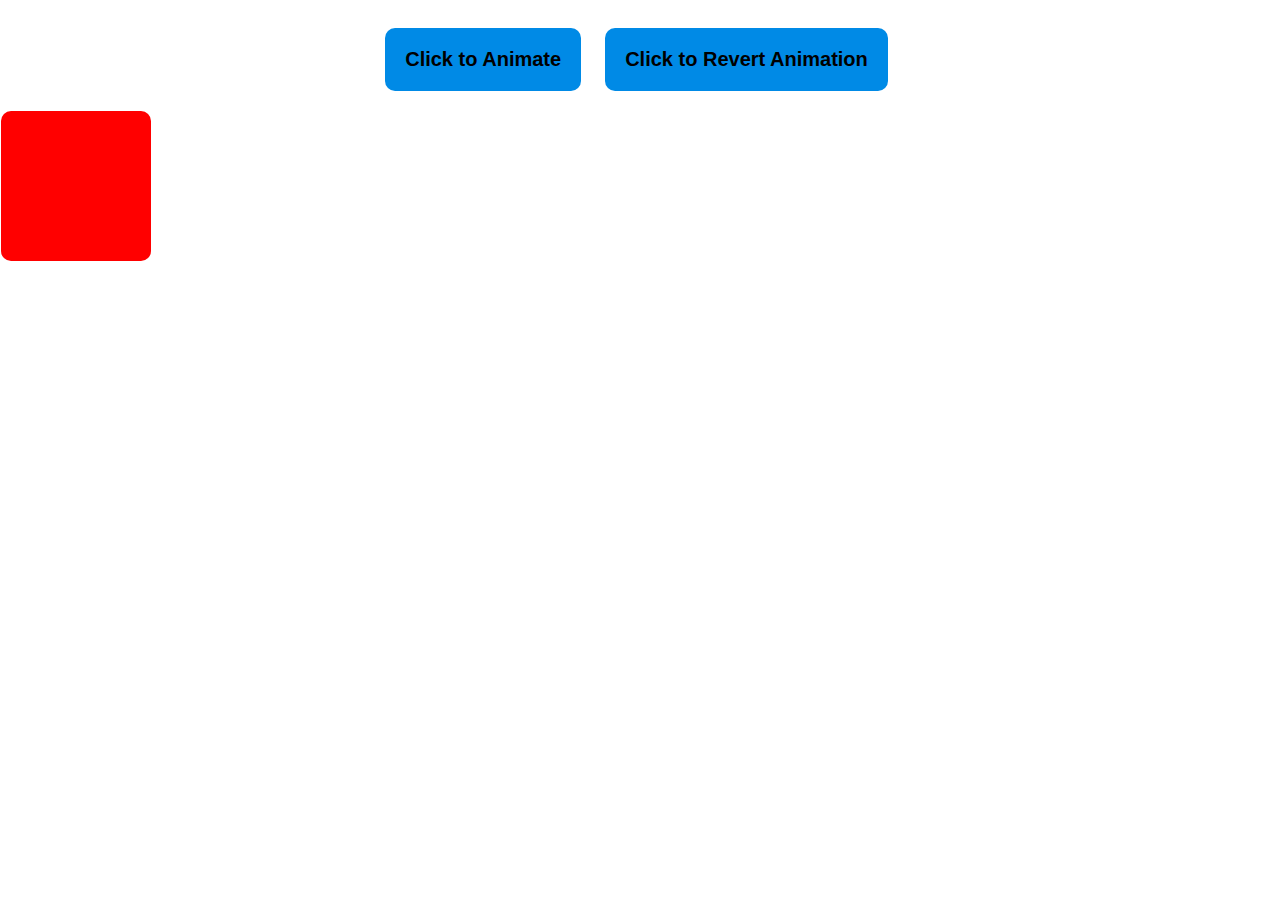
<file: JQuery/Animate CSS/index.html>
﻿<!DOCTYPE html>

<html lang="en" xmlns="http://www.w3.org/1999/xhtml">
<head>
    <meta charset="utf-8" />
    <link href="styles.css" rel="stylesheet" />
    <script src="https://ajax.googleapis.com/ajax/libs/jquery/3.7.1/jquery.min.js"></script>

    <script src="script.js" type="text/javascript"></script>

    <title>CSS Animate</title>
</head>
<body>
    <div class="container">
        <div class="btn-els">
            <button id="btn-el">Click to Animate</button>
            <button id="btnrev-el">Click to Revert Animation</button>
        </div>

        <div class="box">

        </div>


    </div>
</body>
</html>
</file>
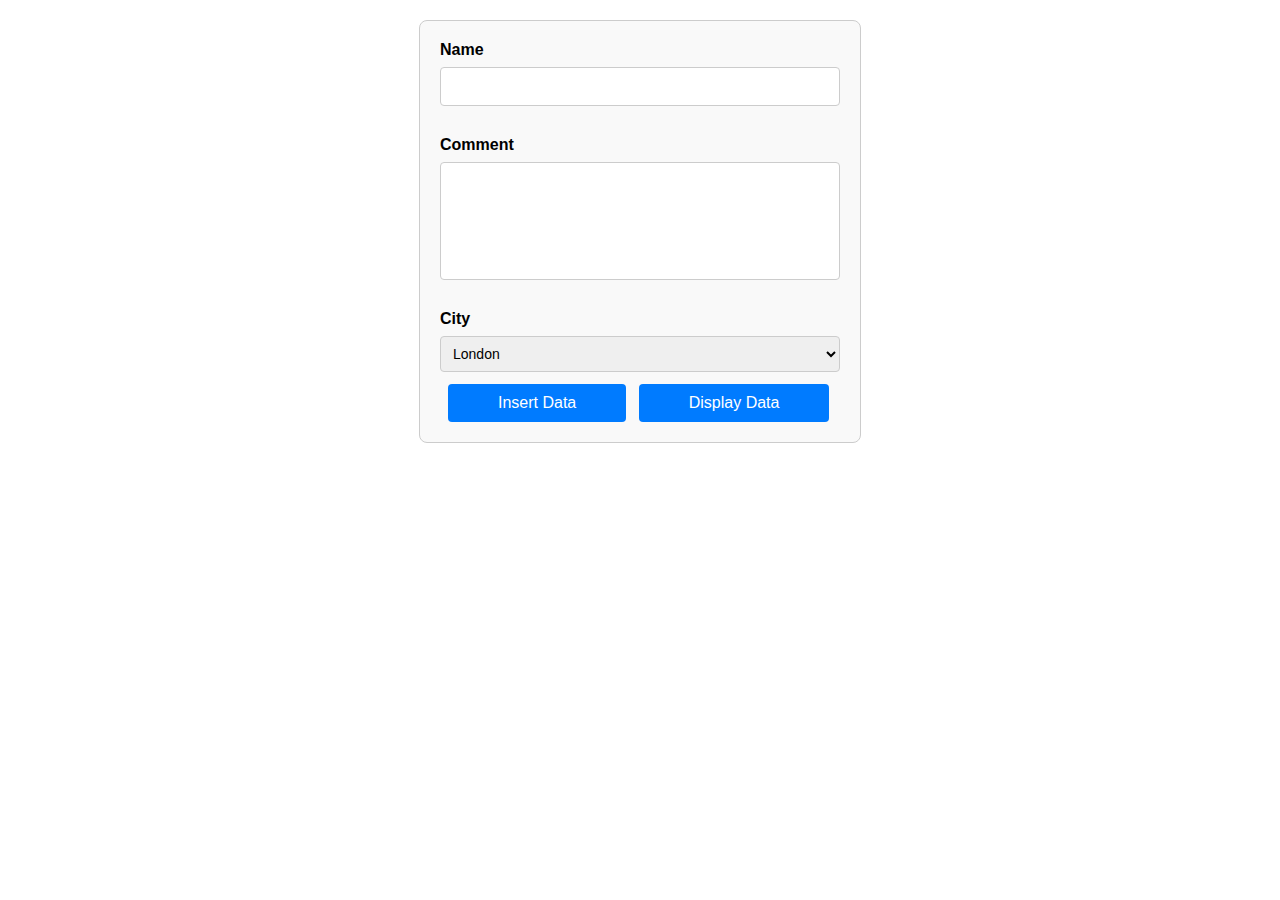
<file: JQuery/Form/index.html>
﻿<!DOCTYPE html>

<html lang="en" xmlns="http://www.w3.org/1999/xhtml">
<head>
    <meta charset="utf-8" />

    <link href="styles.css" rel="stylesheet" />
    <script src="https://ajax.googleapis.com/ajax/libs/jquery/3.7.1/jquery.min.js"></script>

    <script src="script.js" type="text/javascript"></script>

    <title>Form</title>
</head>
<body>
    <div class="container">
        <form>
            <label for="name">Name</label>
            <input type="text" id="name" name="name" value="" /><br />
            <label for="comment">Comment</label>
            <textarea id="comment" name="comment"></textarea><br />
            <label for="city">City</label>
            <select name="city" id="city">
                <option value="london">London</option>
                <option value="india">India</option>
                <option value="brazil">Brazil</option>
            </select>
            <div class="buttons">
                <input id="insert-el" type="submit" name="submit" value="Insert Data" />

                <input id="input-el" type="submit" name="submit" value="Display Data" />
            </div>
        </form>
    </div>
</body>
</html>
</file>
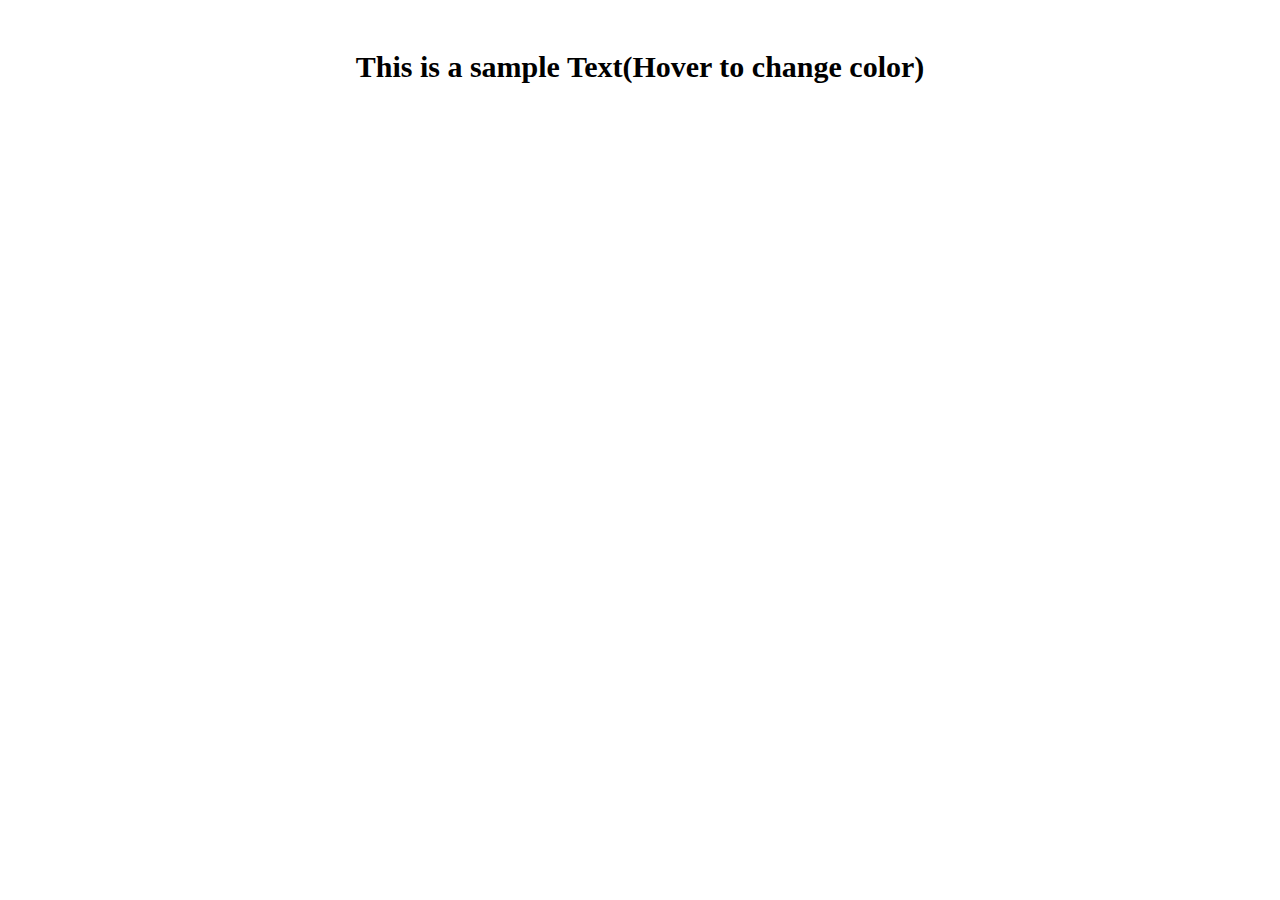
<file: JQuery/Hover/index.html>
﻿<!DOCTYPE html>

<html lang="en" xmlns="http://www.w3.org/1999/xhtml">
<head>
    <meta charset="utf-8" />
    <link href="styles.css" rel="stylesheet" />
    <script src="https://ajax.googleapis.com/ajax/libs/jquery/3.7.1/jquery.min.js"></script>

    <script src="script.js" type="text/javascript"></script>

    <title>Hover</title>
</head>
<body>
    <div class="container">
        <p> This is a sample Text(Hover to change color)</p>

    </div>
</body>
</html>
</file>
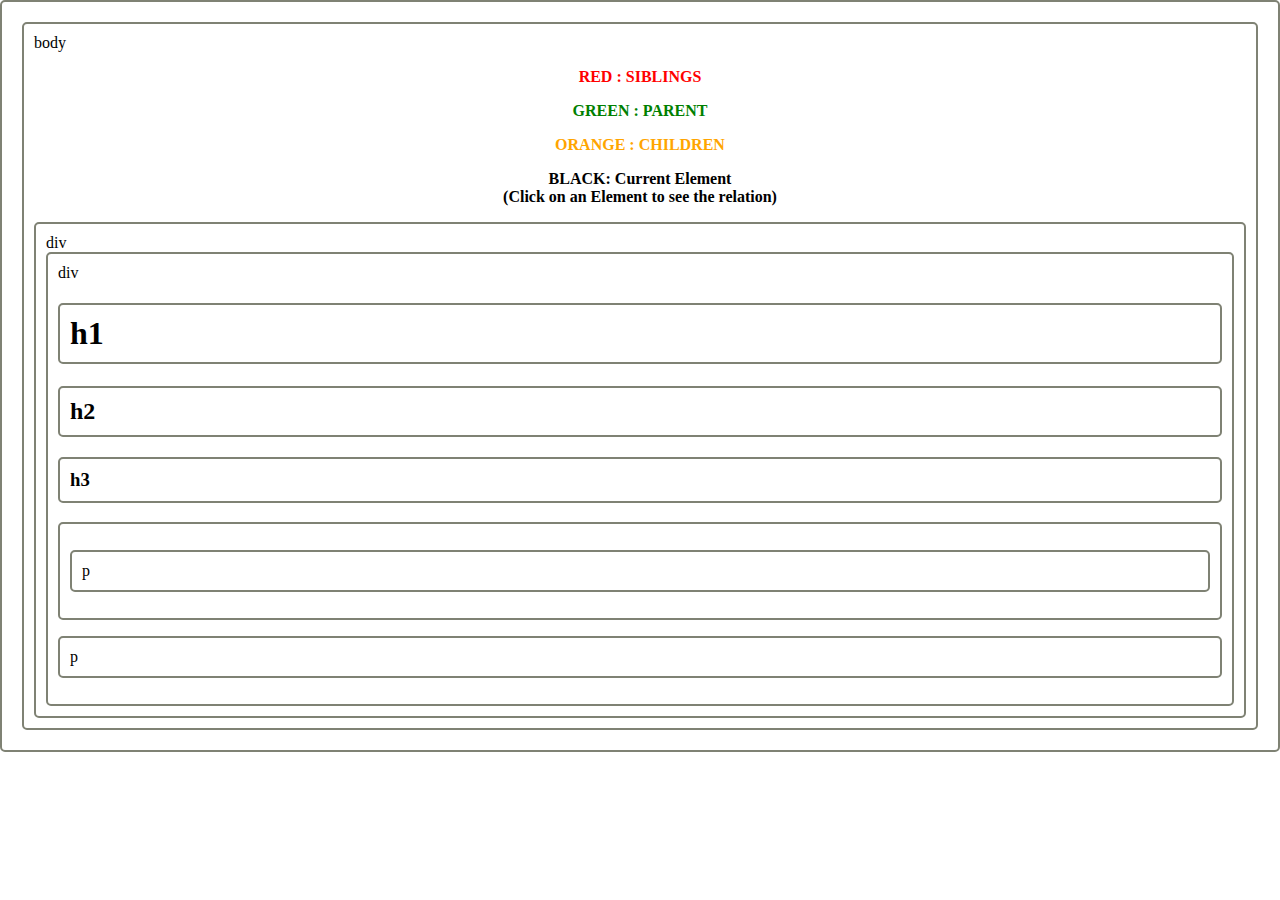
<file: JQuery/ParentChild/index.html>
﻿<!DOCTYPE html>
<html lang="en" xmlns="http://www.w3.org/1999/xhtml">
<head>
    <meta charset="utf-8" />
    <link href="styles.css" rel="stylesheet" />
    <script src="https://ajax.googleapis.com/ajax/libs/jquery/3.7.1/jquery.min.js"></script>
    <script src="script.js" type="text/javascript"></script>
    <title></title>
</head>
<body>
    body
    <div class="infodiv">
        <p class="infodiv red">RED : SIBLINGS</p>
        <p class="infodiv green">GREEN : PARENT</p>
        <p class="infodiv orange">ORANGE : CHILDREN</p>
        <p class="infodiv">BLACK: Current Element <br />(Click on an Element to see the relation)</p>
    </div>

    <div class="container">
        div
        <div class="innerContainer">
            div
            <h1 class="h1">h1</h1>
            <h2 class="h2">h2</h2>
            <h3 class="h3">h3</h3>
            <div>
                <p class="p">p</p>
            </div>
            <p class="p">p</p>
        </div>
    </div>
</body>
</html>
</file>
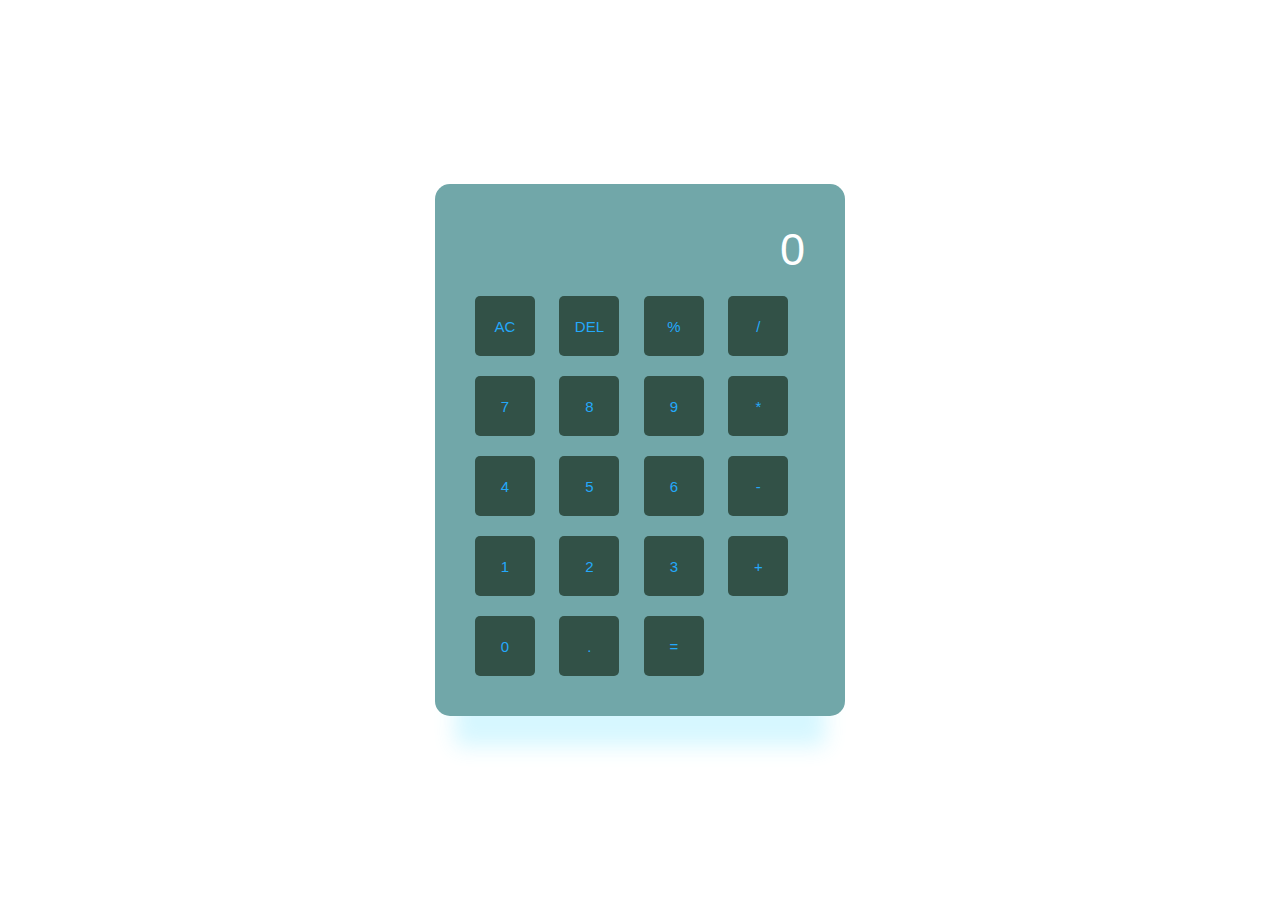
<file: Javascrip Task/Javascript/Calculator/index.html>
<!DOCTYPE html>
<html lang="en">
<head>
    <meta charset="UTF-8">
    <meta name="viewport" content="width=device-width, initial-scale=1.0">
    <link rel="stylesheet" href="styles.css">
    <title>Calculator</title>
</head>
<body>
    
    <div class="calculator">
        <div class="content">
            <input type="text" placeholder="0" id="inputBox" onkeyup="checkLetters(this)">
            <div>
                <button>AC</button>
                <button>DEL</button>
                <button>%</button>
                <button>/</button>
                
            </div>
            <div>
                <button>7</button>
                <button>8</button>
                <button>9</button>
                <button>*</button>
                
            </div>
            <div>
                <button>4</button>
                <button>5</button>
                <button>6</button>
                <button>-</button>
                
            </div>
            <div>
                <button>1</button>
                <button>2</button>
                <button>3</button>
                <button>+</button>
                
            </div>
            <div>
                
                <button>0</button>
                <button>.</button>
                <button>=</button>
                
            </div>
        </div>
    
    </div>
       
     <script src = 'script.js' ></script>
</body>
</html>
</file>
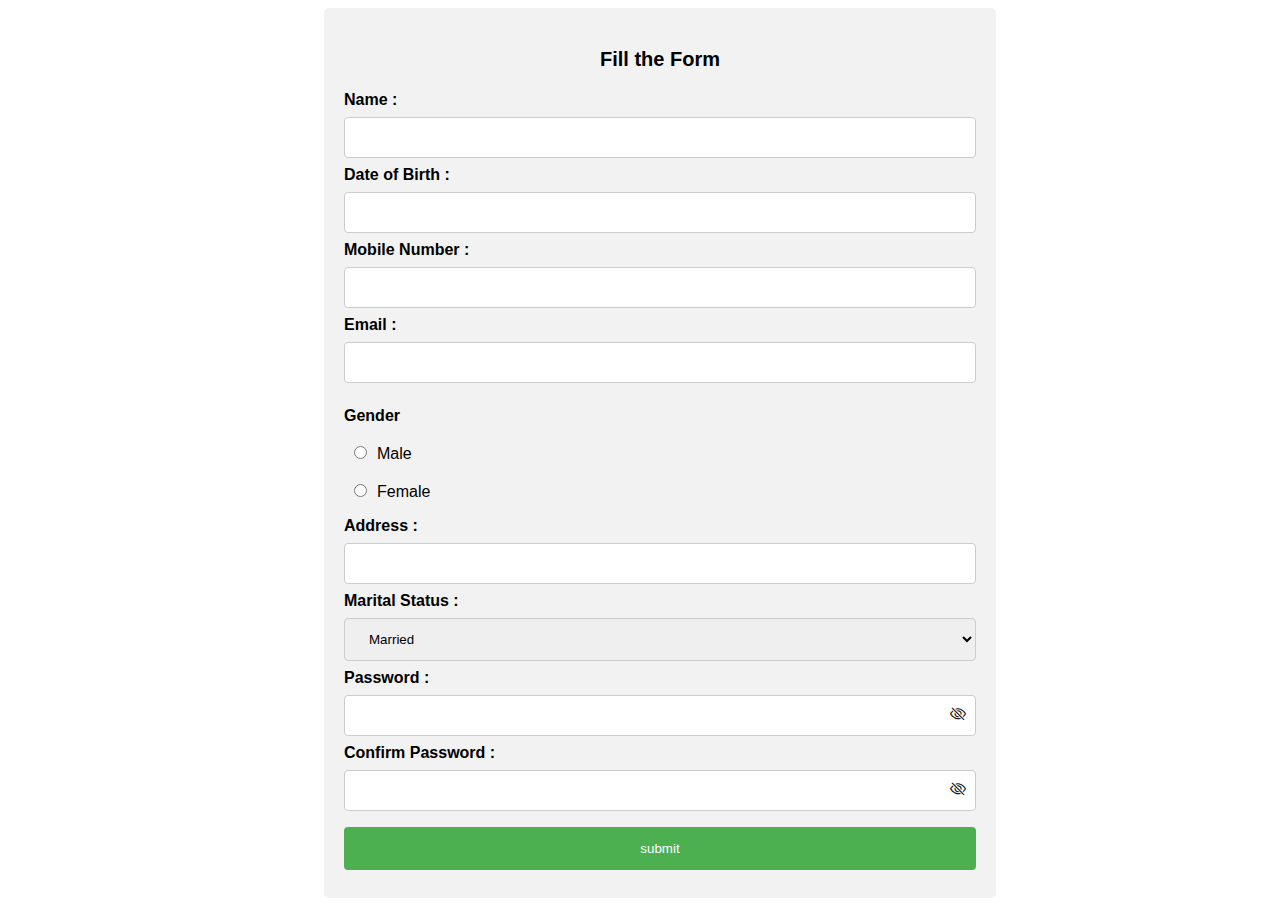
<file: Javascrip Task/Javascript/Form Validation/index.html>
﻿<!DOCTYPE html>

<html lang="en" xmlns="http://www.w3.org/1999/xhtml">
<head>
    <meta charset="utf-8" />
    <title>Form Validation</title>
    <link href="styles.css" rel="stylesheet" />
    <script type="text/javascript" src="script.js"></script>
    <link rel="stylesheet" href="https://cdn.jsdelivr.net/npm/bootstrap-icons@1.3.0/font/bootstrap-icons.css" />

</head>
<body>
    <div class="container">
        <div class="container-text">
            <p>Fill the Form</p>

        </div>
        <form class="input-form" action="personalData.html" onsubmit="return validateForm(event)" method="get">

            <label for="name">Name : </label>
            <input type="text" name="name" id="name" value="" /><br />

            <label for="dob">Date of Birth : </label>
            <input type="text" name="dob" id="dob" value="" /><br />

            <label for="number">Mobile Number : </label>
            <input type="text" name="number" id="number" value="" /><br />

            <label for="email">Email : </label>
            <input type="text" name="email" id="email" value="" /><br />

            <p>Gender</p>
            <input type="radio" name="gender" id="male" value="Male">Male<br />

            <input type="radio" name="gender" id="female" value="Female" />Female<br />

            <label for="address">Address : </label>
            <input type="text" name="address" id="address" value="" /><br />

            <label for="marital-status">Marital Status : </label>
            <select name="marital-status" id="marital-status">
                <option value="married">Married</option>
                <option value="unmarried">Unmarried</option>
                <option value="others">others</option>
            </select><br />

            <label for="password">Password : </label>
            <input type="password" name="password" id="password" value="" />
            <i class="bi bi-eye-slash" id="togglePassword"></i><br />


            <label for="confirm-password">Confirm Password : </label>
            <input type="password" name="confirm-password" id="confirm-password" value="" />
            <i class="bi bi-eye-slash" id="toggleConfirmPassword"></i><br />


            <input type="submit" name="submit" value="submit" />

        </form>
    </div>
      


</body>
</html>
</file>
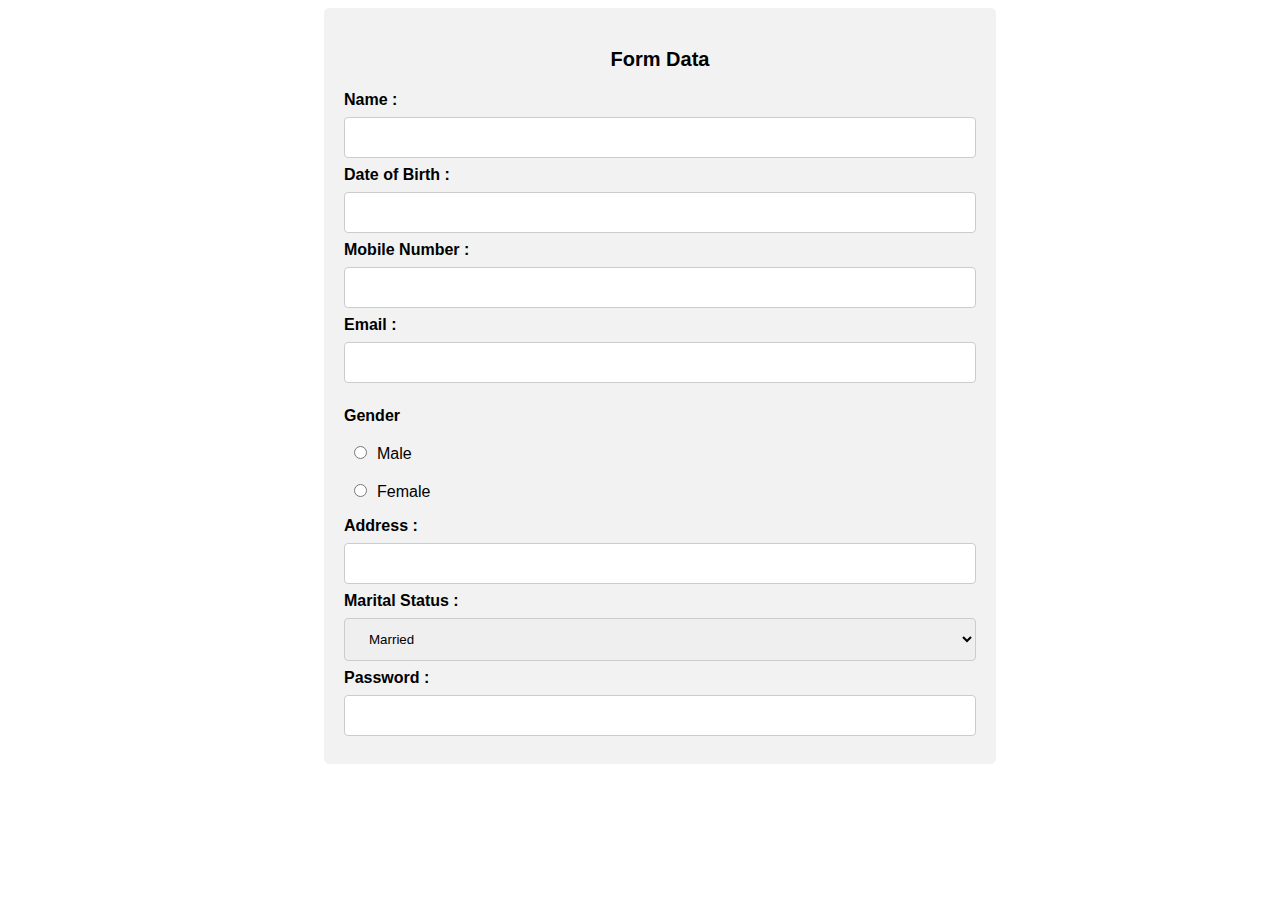
<file: Javascrip Task/Javascript/Form Validation/personalData.html>
﻿<!DOCTYPE html>

<html lang="en" xmlns="http://www.w3.org/1999/xhtml">
<head>
    <meta charset="utf-8" />
    <title>Form Validation</title>
    <link href="styles.css" rel="stylesheet" />
    <script type="text/javascript" src="script.js"></script>
    <link rel="stylesheet" href="https://cdn.jsdelivr.net/npm/bootstrap-icons@1.3.0/font/bootstrap-icons.css" />

</head>
<body>
    <div class="container">
        <div class="container-text">
            <p>Form Data</p>

        </div>
        <form class="input-form" name="inputForm" id="display-form">

            <label for="name">Name : </label>
            <input type="text" name="name" id="name" value="" /><br />

            <label for="dob">Date of Birth : </label>
            <input type="text" name="dob" id="dob" value="" /><br />

            <label for="number">Mobile Number : </label>
            <input type="text" name="number" id="number" value="" /><br />

            <label for="email">Email : </label>
            <input type="text" name="email" id="email" value="" /><br />

            <p>Gender</p>
            <input type="radio" name="gender" id="male" value="Male">Male<br />

            <input type="radio" name="gender" id="female" value="Female" />Female<br />

            <label for="address">Address : </label>
            <input type="text" name="address" id="address" value="" /><br />

            <label for="marital-status">Marital Status : </label>
            <select name="marital-status" id="marital-status">
                <option value="married">Married</option>
                <option value="unmarried">Unmarried</option>
                <option value="others">others</option>
            </select><br />

            <label for="password">Password : </label>
            <input type="text" name="password" id="password" value="" />
          

        </form>
    </div>



</body>
</html>
</file>
<file: JQuery/Animate CSS/styles.css>
﻿body
{
    margin-left:1px;
}

.container {
    text-align:center;
}

.btn-els button {
    background-color: #008ae6;
    font-weight : bold;
    font-size : 20px;

}

.box{
    position : relative;
    height : 150px;
    width : 150px;
    background-color : red;
    border-radius : 10px;
}

button{
    margin:20px 10px 20px;
    padding : 20px;
    border-radius : 10px;
    border : none;
}
</file>
<file: JQuery/Form/styles.css>
﻿.container {
    max-width: 400px;
    margin: 20px auto;
    padding: 20px;
    border: 1px solid #ccc;
    border-radius: 8px;
    background-color: #f9f9f9;
    font-family: Arial, sans-serif;
}

form {
    display: flex;
    flex-direction: column;
}

label {
    font-weight: bold;
    margin-bottom: 8px;
}

input[type="text"],
textarea,
select {
    
    padding: 8px;
    margin-bottom: 12px;
    border: 1px solid #ccc;
    border-radius: 4px;
    font-size: 14px;
    line-height: 1.5;
}

textarea {
    min-height: 100px;
    resize: none;
}


input[type="submit"] {
    background-color: #007bff;
    color: #fff;
    border: none;
    margin-left:8px;
    padding: 10px 50px;
    cursor: pointer;
    border-radius: 4px;
    font-size: 16px;
}

.buttons {
    display:inline;
}
</file>
<file: JQuery/Hover/styles.css>
﻿body
{
    margin : 0;
}

.container{
    margin : 2%;
    text-align :center;
}

.container p{
    padding : 20px;
    font-weight : bold;
    font-size : 30px;
    border-radius : 20px;

}
</file>
<file: JQuery/ParentChild/styles.css>
﻿* {
    
    border: 2px solid #7f8274;
    padding: 10px;
    border-radius: 5px;
}

.infodiv {
   
    text-align:center;
    padding:10px;
    border: none;
    padding: 0; 
    color:black;
    font-weight:bold;
}

body {
    margin: 10px;
}

.red{
    color:red;

}
.green{
    color: green;
}

.black{
    color:black;
}

.orange {
    color: orange;
}
</file>
<file: Javascrip Task/Javascript/Calculator/styles.css>
*{
    padding: 0;
    margin: 0;
    font-family: 'Franklin Gothic Medium', 'Arial Narrow', Arial, sans-serif;

}

.calculator{
    height: 100vh;
    width: 100%;
    display: flex;
    align-items: center;
    justify-content: center;
}

.content {
    background: #71a7a9;
    padding: 30px;
    border-radius: 15px;
    box-shadow: 0px 50px 20px -20px rgb(48,214,854,0.2);
}

input{
    width: 330px;
    margin: 10px;
    background: transparent;
    border: none;
    outline: none;
    font-size: 45px;
    text-align: right;
    color: white;
}

input::placeholder{
    color: white;
}

button{
    border: none;
    outline: none;
    width: 60px;
    height: 60px;
    border-radius: 5px;
    background: #325147;
    font-size: 15px;
    font-weight: 500;
    color: #24a8fa;
    margin: 10px;
    cursor: pointer;
}
</file>
<file: Javascrip Task/Javascript/Form Validation/styles.css>
﻿html{
    font-family:Arial;
}

.error {
    color: red;
    font-size: 0.8em;
}

form i {
    margin-left: -30px;
    cursor: pointer;
}

.container {
    display: block;
    width: 50%;
    margin: 0% 25% 0;
}

.container-text{
    padding: 0%;
    text-align: center;
    font-size: 20px;
}

.input-form{
    align-items: center;
}

p{
    font-weight:bold;
}

input[type=radio] {
    margin: 5px 10px 20px;
}

input[type=text], select {
    width: 100%;
    padding: 12px 20px;
    margin: 8px 0;
    display: inline-block;
    border: 1px solid #ccc;
    border-radius: 4px;
    box-sizing: border-box;
}

input[type=password], select {
    width: 100%;
    padding: 12px 20px;
    margin: 8px 0;
    display: inline-block;
    border: 1px solid #ccc;
    border-radius: 4px;
    box-sizing: border-box;
}



label{
    font-weight:bold;
}

input[type=submit] {
    width: 100%;
    background-color: #4CAF50;
    color: white;
    padding: 14px 20px;
    margin: 8px 0;
    border: none;
    border-radius: 4px;
    cursor: pointer;
}

    input[type=submit]:hover {
        background-color: #45a049;
    }

div {
    border-radius: 5px;
    background-color: #f2f2f2;
    padding: 20px;
}
</file>
